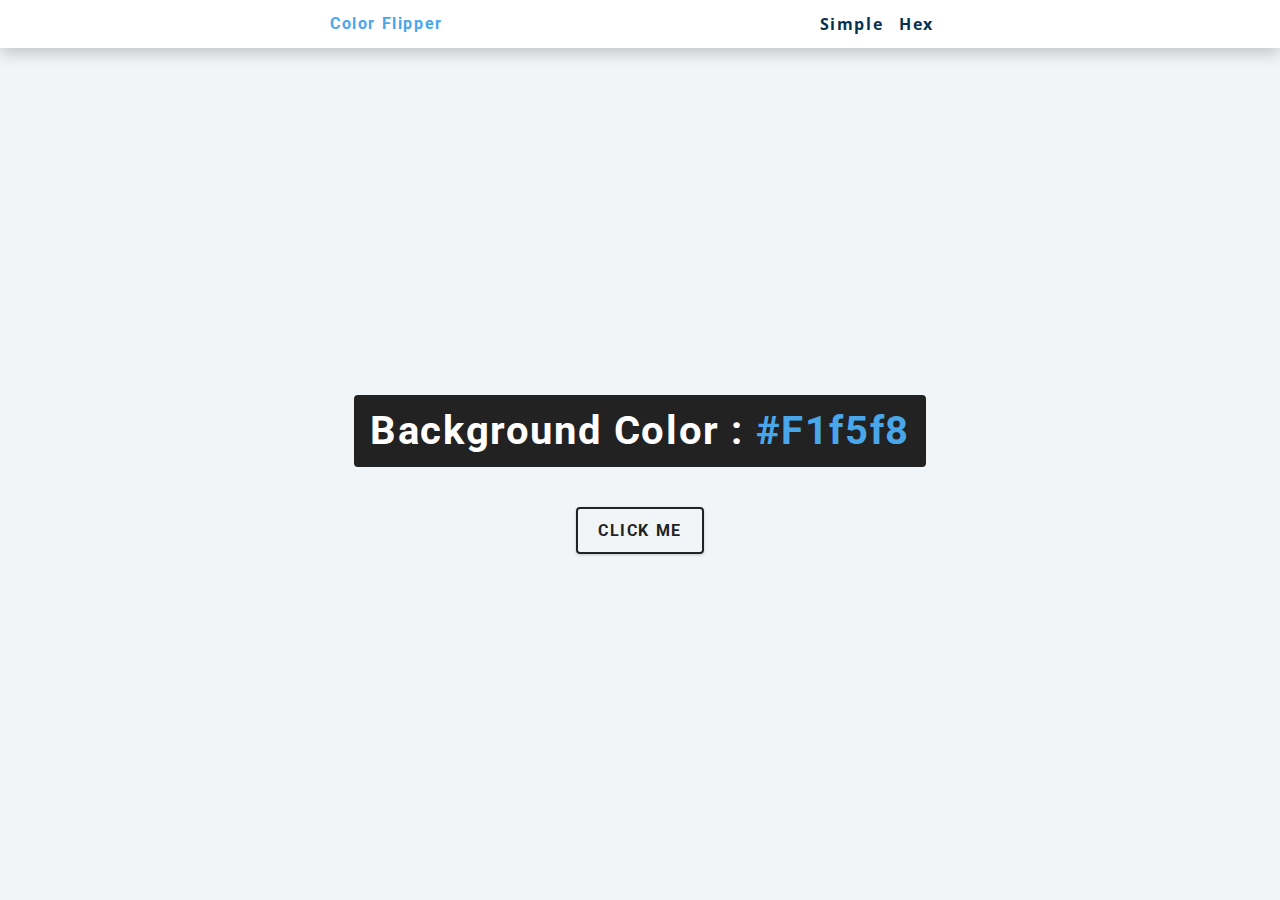
<file: index.html>
<!DOCTYPE html>
<html lang="en">
  <head>
    <meta charset="UTF-8" />
    <meta name="viewport" content="width=device-width, initial-scale=1.0" />
    <title> Simple Color Flipper</title>

    <!-- styles -->
    <link rel="stylesheet" href="styles.css" />
  </head>
  <body>
    <nav>
      <div class="nav-center">
        <h4>color flipper</h4>
        <ul class="nav-links">
          <li>
            <a href="index.html">Simple</a>
          </li>
          <li>
            <a href="hex.html">Hex</a>
          </li>
        </ul>
      </div>
    </nav>
    <main>
      <div class="container">
        <h2>Background Color : <span class="color"> #f1f5f8</span></h2>
        <button class="btn btn-hero" id="btn">click me</button>
      </div>
    </main>
    <!-- javascript -->
    <script src="app.js"></script>
  </body>
</html>
</file>
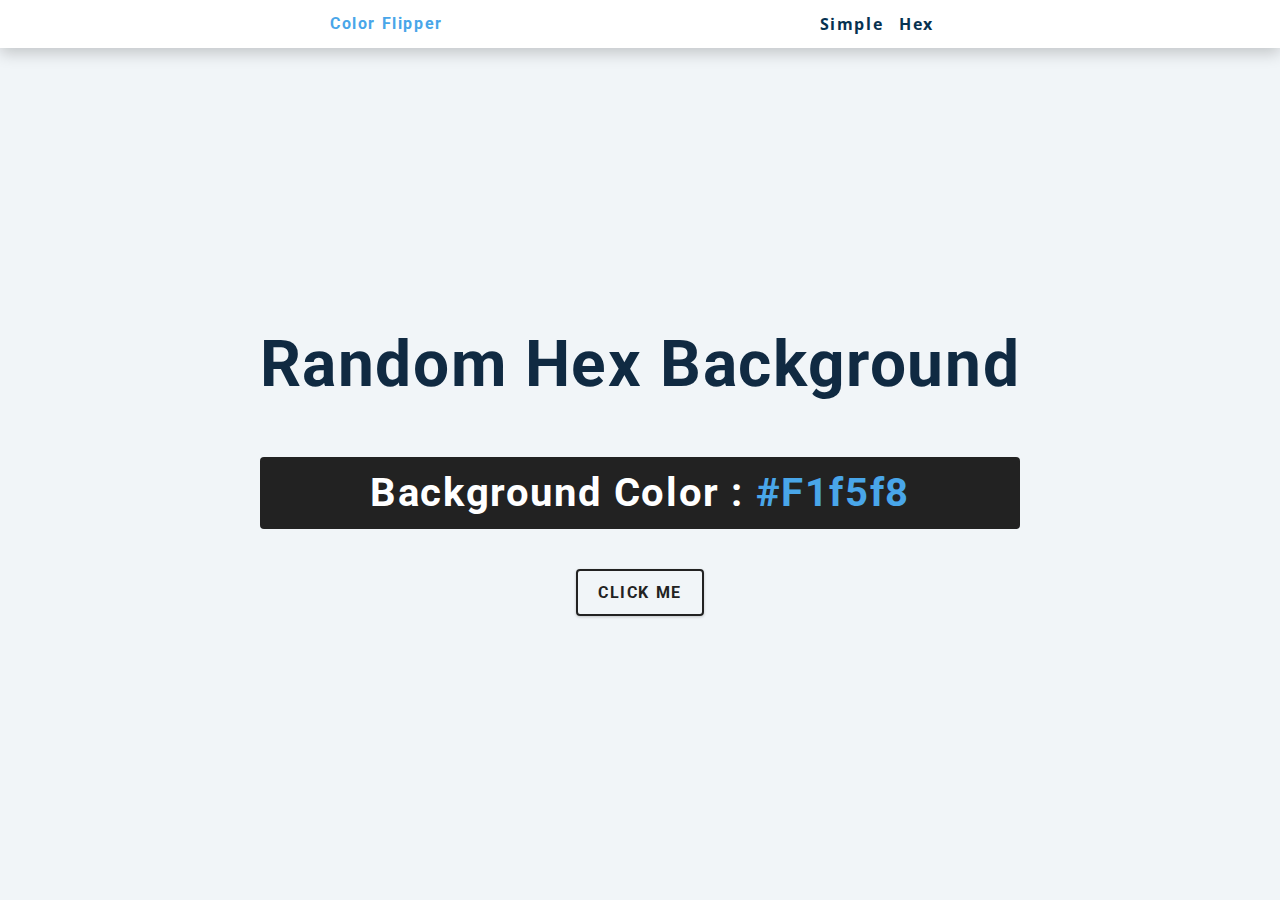
<file: hex.html>
<!DOCTYPE html>
<html lang="en">
  <head>
    <meta charset="UTF-8" />
    <meta name="viewport" content="width=device-width, initial-scale=1.0" />
    <title>
      Simple Color Flipper
    </title>

    <!-- styles -->
    <link rel="stylesheet" href="styles.css" />
  </head>

  <body>
    <nav>
      <div class="nav-center">
        <h4>color flipper</h4>
        <ul class="nav-links">
          <li><a href="index.html">simple</a></li>
          <li><a href="hex.html">hex</a></li>
        </ul>
      </div>
    </nav>
    <main>
      <div class="container">
        <h1>Random Hex Background</h1>
        <h2>background color : <span class="color">#f1f5f8</span></h2>
        <button class="btn btn-hero" id="btn">click me</button>
      </div>
    </main>
    <!-- javascript -->
    <script src="hex.js"></script>
  </body>
</html>
</file>
<file: styles.css>
/*
=============== 
Fonts
===============
*/
@import url("https://fonts.googleapis.com/css?family=Open+Sans|Roboto:400,700&display=swap");

/*
=============== 
Variables
===============
*/

:root {
  /* dark shades of primary color*/
  --clr-primary-1: hsl(205, 86%, 17%);
  --clr-primary-2: hsl(205, 77%, 27%);
  --clr-primary-3: hsl(205, 72%, 37%);
  --clr-primary-4: hsl(205, 63%, 48%);
  /* primary/main color */
  --clr-primary-5: hsl(205, 78%, 60%);
  /* lighter shades of primary color */
  --clr-primary-6: hsl(205, 89%, 70%);
  --clr-primary-7: hsl(205, 90%, 76%);
  --clr-primary-8: hsl(205, 86%, 81%);
  --clr-primary-9: hsl(205, 90%, 88%);
  --clr-primary-10: hsl(205, 100%, 96%);
  /* darkest grey - used for headings */
  --clr-grey-1: hsl(209, 61%, 16%);
  --clr-grey-2: hsl(211, 39%, 23%);
  --clr-grey-3: hsl(209, 34%, 30%);
  --clr-grey-4: hsl(209, 28%, 39%);
  /* grey used for paragraphs */
  --clr-grey-5: hsl(210, 22%, 49%);
  --clr-grey-6: hsl(209, 23%, 60%);
  --clr-grey-7: hsl(211, 27%, 70%);
  --clr-grey-8: hsl(210, 31%, 80%);
  --clr-grey-9: hsl(212, 33%, 89%);
  --clr-grey-10: hsl(210, 36%, 96%);
  --clr-white: #fff;
  --clr-red-dark: hsl(360, 67%, 44%);
  --clr-red-light: hsl(360, 71%, 66%);
  --clr-green-dark: hsl(125, 67%, 44%);
  --clr-green-light: hsl(125, 71%, 66%);
  --clr-black: #222;
  --ff-primary: "Roboto", sans-serif;
  --ff-secondary: "Open Sans", sans-serif;
  --transition: all 0.3s linear;
  --spacing: 0.1rem;
  --radius: 0.25rem;
  --light-shadow: 0 5px 15px rgba(0, 0, 0, 0.1);
  --dark-shadow: 0 5px 15px rgba(0, 0, 0, 0.2);
  --max-width: 1170px;
  --fixed-width: 620px;
}
/*
=============== 
Global Styles
===============
*/

*,
::after,
::before {
  margin: 0;
  padding: 0;
  box-sizing: border-box;
}
body {
  font-family: var(--ff-secondary);
  background: var(--clr-grey-10);
  color: var(--clr-grey-1);
  line-height: 1.5;
  font-size: 0.875rem;
}
ul {
  list-style-type: none;
}
a {
  text-decoration: none;
}
h1,
h2,
h3,
h4 {
  letter-spacing: var(--spacing);
  text-transform: capitalize;
  line-height: 1.25;
  margin-bottom: 0.75rem;
  font-family: var(--ff-primary);
}
h1 {
  font-size: 3rem;
}
h2 {
  font-size: 2rem;
}
h3 {
  font-size: 1.25rem;
}
h4 {
  font-size: 0.875rem;
}
p {
  margin-bottom: 1.25rem;
  color: var(--clr-grey-5);
}
@media screen and (min-width: 800px) {
  h1 {
    font-size: 4rem;
  }
  h2 {
    font-size: 2.5rem;
  }
  h3 {
    font-size: 1.75rem;
  }
  h4 {
    font-size: 1rem;
  }
  body {
    font-size: 1rem;
  }
  h1,
  h2,
  h3,
  h4 {
    line-height: 1;
  }
}
/*  global classes */

/* section */
.section {
  padding: 5rem 0;
}

.section-center {
  width: 90vw;
  margin: 0 auto;
  max-width: 1170px;
}
@media screen and (min-width: 992px) {
  .section-center {
    width: 95vw;
  }
}
main {
  min-height: 100vh;
  display: grid;
  place-items: center;
}

/*
=============== 
Nav
===============
*/
nav {
  background: var(--clr-white);
  height: 3rem;
  display: grid;
  align-items: center;
  box-shadow: var(--dark-shadow);
}
.nav-center {
  width: 90vw;
  max-width: var(--fixed-width);
  margin: 0 auto;
  display: flex;
  align-items: center;
  justify-content: space-between;
}
.nav-center h4 {
  margin-bottom: 0;
  color: var(--clr-primary-5);
}
.nav-links {
  display: flex;
}
nav a {
  text-transform: capitalize;
  font-weight: 700;
  font-size: 1rem;
  color: var(--clr-primary-1);
  letter-spacing: var(--spacing);
  margin-right: 1rem;
}
nav a:hover {
  color: var(--clr-primary-5);
}
/*
=============== 
Container
===============
*/
main {
  min-height: calc(100vh - 3rem);
  display: grid;
  place-items: center;
}
.container {
  text-align: center;
}
.container h2 {
  background: var(--clr-black);
  color: var(--clr-white);
  padding: 1rem;
  border-radius: var(--radius);
  margin-bottom: 2.5rem;
}
.container h1{
  padding-bottom: 3rem;
}
.color {
  color: var(--clr-primary-5);
}
.btn-hero {
  font-family: var(--ff-primary);
  text-transform: uppercase;
  background: transparent;
  color: var(--clr-black);
  letter-spacing: var(--spacing);
  display: inline-block;
  font-weight: 700;
  transition: var(--transition);
  border: 2px solid var(--clr-black);
  cursor: pointer;
  box-shadow: 0 1px 3px rgba(0, 0, 0, 0.2);
  border-radius: var(--radius);
  font-size: 1rem;
  padding: 0.75rem 1.25rem;
}
.btn-hero:hover {
  color: var(--clr-white);
  background: var(--clr-black);
}
</file>
